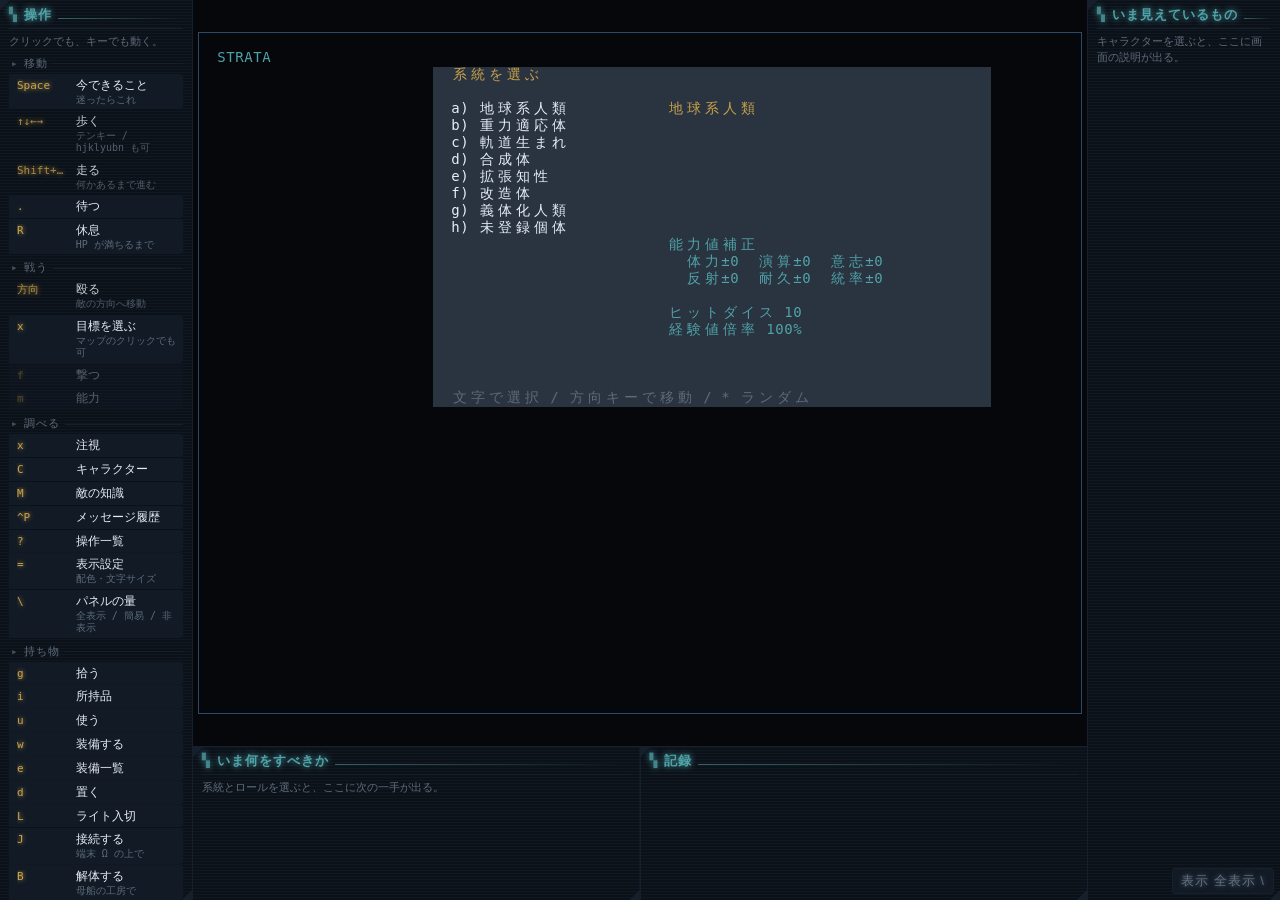
<file: index.dev.html>
<!DOCTYPE html>
<html lang="ja">
<head>
<meta charset="UTF-8">
<meta name="viewport" content="width=device-width, initial-scale=1.0">
<title>STRATA</title>
<!--
  開発用エントリ。src/ を個別に読むのでビルド不要で反復できる。
  配布物は `python build.py` が生成する index.html (単一ファイル)。

  ★このファイルの <script> の並びが「結合順と層」の正本 (docs/01 §1.2, [[D-23]])。
    build.py / src/tests/_setup.js / tools/check_code.js はいずれもここを読む。
    data-layer="rule"  … DOM 非依存。テストから直接ロードでき、DOM 参照は lint で禁止
    data-layer="shell" … 描画・入力・保存・起動。DOM を触ってよい
    boot.js は起動の副作用を持つので必ず最後。

  data-gen.js は src/data/*.json から build.py が生成する ([[D-25]])。
  JSON を編集したら `python build.py` を実行すること。

  画面構成 (docs/09 §9.11, [[D-55]]):
    #cmdpanel  操作パネル(クリックで遊べる)      ─ 枠外UI
    #stage     Canvas 疑似端末 80x40             ─ ゲーム本体
    #guide     いま何をすべきか (進行のガイド)    ─ 枠外UI / 中央下部
    #log       メッセージ履歴                    ─ 枠外UI / 中央下部
    #legend    HUD (今見えているものの説明)       ─ 枠外UI
-->
<!-- BUILD:CSS -->
<link rel="stylesheet" href="src/css/base.css">
<link rel="stylesheet" href="src/css/console.css">
<!-- /BUILD:CSS -->
</head>
<body>
<div id="app">
  <aside id="cmdpanel" class="side"></aside>
  <div id="center">
    <div id="stage"><canvas id="term"></canvas></div>
    <div id="console">
      <section id="guide" class="con"></section>
      <section id="log" class="con"></section>
    </div>
  </div>
  <aside id="legend" class="side"></aside>
</div>
<button id="toggle" type="button">表示 \</button>
<!-- BUILD:JS -->
<script src="src/js/rng.js"        data-layer="rule"></script>
<script src="src/js/util.js"       data-layer="rule"></script>
<script src="src/js/data-gen.js"   data-layer="rule"></script>
<script src="src/js/data.js"       data-layer="rule"></script>
<script src="src/js/stat.js"       data-layer="rule"></script>
<script src="src/js/env.js"        data-layer="rule"></script>
<script src="src/js/site.js"       data-layer="rule"></script>
<script src="src/js/world.js"      data-layer="rule"></script>
<script src="src/js/gen-rooms.js"  data-layer="rule"></script>
<script src="src/js/gen-common.js" data-layer="rule"></script>
<script src="src/js/fov.js"        data-layer="rule"></script>
<script src="src/js/turn.js"       data-layer="rule"></script>
<script src="src/js/actor.js"      data-layer="rule"></script>
<script src="src/js/sigil.js"      data-layer="rule"></script>
<script src="src/js/lore.js"       data-layer="rule"></script>
<script src="src/js/ability.js"    data-layer="rule"></script>
<script src="src/js/player.js"     data-layer="rule"></script>
<script src="src/js/effect.js"     data-layer="rule"></script>
<script src="src/js/combat.js"     data-layer="rule"></script>
<script src="src/js/monster.js"    data-layer="rule"></script>
<script src="src/js/ai.js"         data-layer="rule"></script>
<script src="src/js/item.js"       data-layer="rule"></script>
<script src="src/js/fragment.js"   data-layer="rule"></script>
<script src="src/js/inventory.js"  data-layer="rule"></script>
<script src="src/js/target.js"     data-layer="rule"></script>
<script src="src/js/hub.js"        data-layer="rule"></script>
<script src="src/js/craft.js"      data-layer="rule"></script>
<script src="src/js/signature.js"  data-layer="rule"></script>
<script src="src/js/net.js"        data-layer="rule"></script>
<script src="src/js/origin.js"     data-layer="rule"></script>
<script src="src/js/cmd.js"        data-layer="rule"></script>
<script src="src/js/action.js"     data-layer="rule"></script>
<script src="src/js/devstart.js"   data-layer="rule"></script>
<script src="src/js/render.js"     data-layer="rule"></script>
<script src="src/js/legend.js"     data-layer="rule"></script>
<script src="src/js/term.js"       data-layer="shell"></script>
<script src="src/js/theme.js"      data-layer="shell"></script>
<script src="src/js/panel.js"      data-layer="shell"></script>
<script src="src/js/ui.js"         data-layer="shell"></script>
<script src="src/js/save.js"       data-layer="shell"></script>
<script src="src/js/input.js"      data-layer="shell"></script>
<script src="src/js/boot.js"       data-layer="shell"></script>
<!-- /BUILD:JS -->
</body>
</html>
</file>
<file: src/css/base.css>
/* STRATA — GNU GPL v2. 条文は LICENSE、由来は NOTICE.md。 */
/* STRATA — 基本スタイル。
   ゲーム本体は Canvas 上の疑似ターミナル(src/js/term.js)。
   CSS の役目は、端末の**外**に置く枠外UI(操作パネル・凡例HUD)の見た目と配置
   (docs/09 §9.11, [[D-55]])。 */

:root {
  --bg: #05070a;
  --panel: #0b1119;
  --panel2: #111a25;
  --frame: #16202c;
  --ink: #c8d4e0;
  --dim: #7d8b9a;
  --accent: #4fa3a8;
  --warn: #c9a24a;
  --danger: #c05a4e;
  --tip: #4fa3a8;
  --side-w: clamp(12rem, 15vw, 18rem);
  /* 枠外UI の文字倍率 (docs/09 §9.9)。theme.js が差し替える。
     端末側は fit() が自動で合わせるので、ここは DOM のパネルにだけ効く。 */
  --ui-scale: 1;
}

* { margin: 0; padding: 0; box-sizing: border-box; }

html, body {
  height: 100%;
  background: var(--bg);
  color: var(--ink);
  font-family: "Consolas", "DejaVu Sans Mono", "Courier New", monospace;
  overflow: hidden;
}

/* 枠外UI の文字は --ui-scale に追随する (docs/09 §9.9)。
   端末側は fit() が自前で合わせるので、ここは DOM のパネルにだけ効く。 */

#app {
  height: 100%;
  display: flex;
  align-items: stretch;
  gap: 1px;
  background: var(--frame);
}

/* --- 中央: ゲーム端末 --- */
#stage {
  /* basis 0 にする。auto だと canvas の寸法で stage が膨らみ、
     fit() が stage を測るので寸法が発散しうる。
     #center(縦 flex) の中で、コンソールの残りを全部取る。 */
  flex: 1 1 0;
  min-width: 0;
  min-height: 0;
  overflow: hidden;
  display: flex;
  align-items: center;
  justify-content: center;
  background: var(--bg);
  padding: 4px;
}

#term {
  display: block;
  background: var(--bg);
  /* 指で遊ぶための投定 ([[D-97]])。
     タップ移動も一覧の選択も**連打が前提**なので、
     double-tap ズームと長押し選択が入ると成立しない。 */
  touch-action: manipulation;
  -webkit-tap-highlight-color: transparent;
  -webkit-user-select: none;
  user-select: none;
}
#term:focus { outline: 1px solid #2b4a6b; }

/* --- 両脇: 枠外UI --- */
.side {
  flex: 0 0 var(--side-w);
  width: var(--side-w);
  background: var(--panel);
  overflow-y: auto;
  overflow-x: hidden;
  padding: 6px 9px 20px;
  overflow-wrap: anywhere;
  font-size: calc(12px * var(--ui-scale));
  line-height: 1.45;
  /* 文字を選択できる(不具合報告に貼れる) */
  user-select: text;
}

.p-title {
  font-size: calc(13px * var(--ui-scale));
  color: var(--accent);
  letter-spacing: 1px;
  padding-bottom: 3px;
  border-bottom: 1px solid var(--frame);
  margin-bottom: 5px;
}
.p-note { color: var(--dim); font-size: calc(11px * var(--ui-scale)); margin-bottom: 6px; }

.p-group { margin-bottom: 6px; }
.l-sec { margin-bottom: 10px; }
.p-group h3, .l-sec h3 {
  font-size: calc(11px * var(--ui-scale));
  color: var(--dim);
  font-weight: normal;
  letter-spacing: 1px;
  margin-bottom: 2px;
  padding-left: 2px;
}

/* --- 操作ボタン --- */
.p-cmd {
  touch-action: manipulation;
  -webkit-tap-highlight-color: transparent;
  /* grid にする。flex だと p-sub の 100% 折り返しが効かず、
     ラベルが1文字ずつ縦に潰れる。 */
  display: grid;
  grid-template-columns: 4.4em 1fr;
  align-items: baseline;
  column-gap: 6px;
  width: 100%;
  text-align: left;
  background: var(--panel2);
  color: var(--ink);
  border: 1px solid transparent;
  border-radius: 3px;
  padding: 2px 6px;
  margin-bottom: 1px;
  font: inherit;
  line-height: 1.35;
  cursor: pointer;
}
.p-cmd:hover:not(:disabled) { border-color: var(--accent); background: #16222f; }
.p-cmd:active:not(:disabled) { background: #1d2c3c; }

.p-key {
  color: var(--warn);
  font-size: calc(11px * var(--ui-scale));
  white-space: nowrap;
  overflow: hidden;
  text-overflow: ellipsis;
}
.p-label { white-space: nowrap; overflow: hidden; text-overflow: ellipsis; }
.p-sub {
  grid-column: 2;           /* ラベルの下に回り込む */
  color: var(--dim);
  font-size: calc(10px * var(--ui-scale));
  line-height: 1.25;
}

/* 説明だけの行(押せない) */
.p-cmd.p-info { background: transparent; cursor: default; opacity: .85; }
/* 今は使えないコマンド */
.p-cmd.p-off { opacity: .35; }

/* --- 凡例HUD --- */
.l-row {
  display: grid;
  grid-template-columns: 1.4em 1fr;
  align-items: baseline;
  column-gap: 6px;
  padding: 1px 2px;
}
.l-glyph { text-align: center; font-weight: bold; }
.l-stat { grid-column: 1 / -1; color: var(--ink); }
.l-name { white-space: nowrap; overflow: hidden; text-overflow: ellipsis; }
.l-detail {
  grid-column: 2;
  color: var(--dim);
  font-size: calc(10px * var(--ui-scale));
  line-height: 1.3;
}
/* 状態の行はグリフが無いので1列 */
.l-row:has(> .l-stat) { grid-template-columns: 1fr; }
.l-row:has(> .l-stat) .l-detail { grid-column: 1; padding-left: .8em; }

.l-hint {
  border-left: 2px solid var(--dim);
  padding: 3px 6px;
  margin-bottom: 3px;
  background: var(--panel2);
  border-radius: 0 3px 3px 0;
}
.l-danger { border-left-color: var(--danger); color: #e2a49c; }
.l-warn   { border-left-color: var(--warn);   color: #e0cb95; }
.l-tip    { border-left-color: var(--tip);    color: #9fd4d7; }
.l-info   { border-left-color: var(--frame);  color: var(--ink); }

/* --- 画面が狭いとき ---
   縦積みにはしない。端末は 80x40 で横長なので、
   縦を削られると文字が一気に小さくなる。
   代わりにパネルを端末の上に**重ねる**(既定は畳んだ状態。起動時に JS が決める)。 */
/* 900px 以下は console.css が縦積みにする ([[D-87]])。
   左右に重ねる指定は要らなくなった ―― 重ねると端末の実測が狂う。 */

/* --- パネルを畳む --- */
#app.hide-panels .side { display: none; }

#toggle {
  position: fixed;
  right: 6px;
  bottom: 6px;
  z-index: 10;
  background: var(--panel2);
  color: var(--dim);
  border: 1px solid var(--frame);
  border-radius: 3px;
  padding: 3px 8px;
  font: 11px/1.4 inherit;
  cursor: pointer;
}
#toggle:hover { color: var(--ink); border-color: var(--accent); }
</file>
<file: src/css/console.css>
/* STRATA — GNU GPL v2. 条文は LICENSE、由来は NOTICE.md。 */
/* console.css — 枠外UI のコンソール意匠。docs/09 §9.16 ([[D-82]])。
 *
 * 左右のパネルと中央下部は、SF でいうコンソール / HUD / PipBoy そのもの。
 * そう見せる ―― ただし**読みやすさが先**([[D-52]])。
 *
 * 走査線と発光は --crt で強度を持つ。
 * 高コントラスト配色では theme.js が 0 にする ([[D-79]] の延長)。
 * 色は必ず変数経由。パレット差し替えが効かなくなるため。 */

:root {
  --crt: 1;                      /* 意匠の強度 0..1。0 で走査線と発光が消える */
  --notch: 10px;                 /* 角の切り欠き */
  /* 中央下部の高さ。端末の縦を削るので控えめにする ―― 端末が本体 */
  --con-h: clamp(5.5rem, 17vh, 10rem);
}

/* --- 中央列: 端末 + コンソール --- */
#center {
  flex: 1 1 0;
  min-width: 0;
  min-height: 0;
  display: flex;
  flex-direction: column;
  gap: 1px;
  background: var(--frame);
}

#console {
  flex: 0 0 var(--con-h);
  min-height: 0;
  display: flex;
  gap: 1px;
  background: var(--frame);
}

.con {
  flex: 1 1 0;
  min-width: 0;
  /* 長い一続きの文でも必ず折り返す。折り返さないと右端で切れる */
  overflow-wrap: anywhere;
  word-break: break-word;
  background: var(--panel);
  padding: 5px 9px 6px;
  overflow-y: auto;
  overflow-x: hidden;
  font-size: calc(12px * var(--ui-scale));
  line-height: 1.45;
  user-select: text;
  position: relative;
}

/* --- 共通の意匠: 走査線と角の切り欠き --- */
.side, .con {
  clip-path: polygon(
    var(--notch) 0, 100% 0, 100% calc(100% - var(--notch)),
    calc(100% - var(--notch)) 100%, 0 100%, 0 var(--notch)
  );
}

.side::before, .con::before {
  content: "";
  position: absolute;
  inset: 0;
  pointer-events: none;
  z-index: 1;
  background: repeating-linear-gradient(
    to bottom,
    rgba(255, 255, 255, calc(.030 * var(--crt))) 0 1px,
    transparent 1px 3px
  );
}
.side { position: relative; }

/* --- 見出し --- */
.p-title {
  position: relative;
  z-index: 2;
  display: flex;
  align-items: baseline;
  gap: 6px;
  text-shadow: 0 0 calc(6px * var(--crt)) currentColor;
}
.p-title::before { content: "▚"; opacity: .8; }
.p-title::after {
  content: "";
  flex: 1;
  height: 1px;
  background: linear-gradient(to right, var(--accent), transparent);
  opacity: .55;
}

.p-group h3, .l-sec h3, .con h3 {
  position: relative;
  z-index: 2;
  display: flex;
  align-items: center;
  gap: 5px;
}
.p-group h3::before, .l-sec h3::before, .con h3::before {
  content: "▸";
  opacity: .7;
}
.p-group h3::after, .l-sec h3::after, .con h3::after {
  content: "";
  flex: 1;
  height: 1px;
  background: var(--frame);
}

/* --- 中身は走査線より上に --- */
.side > *, .con > * { position: relative; z-index: 2; }

/* --- 操作ボタン: コンソールのキーらしく --- */
.p-cmd {
  border-left: 2px solid transparent;
  border-radius: 0 3px 3px 0;
}
.p-cmd:hover:not(:disabled) { border-left-color: var(--accent); }
.p-key { text-shadow: 0 0 calc(5px * var(--crt)) currentColor; }

/* --- HUD のグリフを光らせる --- */
.l-glyph { text-shadow: 0 0 calc(6px * var(--crt)) currentColor; }

/* --- ガイド: 押せる行動 ([[D-85]]) --- */
#guide .g-act {
  touch-action: manipulation;
  -webkit-tap-highlight-color: transparent;
  /* p-cmd と同じ組み。キー / ラベル / 理由 の3列で、理由は折り返す */
  display: grid;
  grid-template-columns: 3.6em 1fr;
  align-items: baseline;
  column-gap: 6px;
  width: 100%;
  text-align: left;
  background: var(--panel2);
  color: var(--ink);
  border: 1px solid transparent;
  border-left: 2px solid var(--dim);
  border-radius: 0 3px 3px 0;
  padding: 2px 7px;
  margin-bottom: 2px;
  font: inherit;
  line-height: 1.35;
  cursor: pointer;
}
#guide .g-act:hover { background: #16222f; border-color: var(--accent); }
#guide .g-act:active { background: #1d2c3c; }
#guide .g-key {
  color: var(--warn);
  text-shadow: 0 0 calc(5px * var(--crt)) currentColor;
  white-space: nowrap;
  overflow: hidden;
  text-overflow: ellipsis;
}
#guide .g-label { font-weight: bold; }
#guide .g-why {
  grid-column: 2;
  color: var(--dim);
  font-size: calc(10px * var(--ui-scale));
  line-height: 1.25;
}
#guide .g-act.l-danger { border-left-color: var(--danger); }
#guide .g-act.l-warn   { border-left-color: var(--warn); }
#guide .g-act.l-tip    { border-left-color: var(--tip); }
#guide .g-act.l-info   { border-left-color: var(--dim); }

/* --- ガイド: 助言 (押せない) --- */
#guide .g-hint {
  border-left: 2px solid var(--dim);
  padding: 3px 7px;
  margin-bottom: 3px;
  background: var(--panel2);
  border-radius: 0 3px 3px 0;
}
#guide .l-danger { border-left-color: var(--danger); color: #e2a49c; }
#guide .l-warn   { border-left-color: var(--warn);   color: #e0cb95; }
#guide .l-tip    { border-left-color: var(--tip);    color: #9fd4d7; }
#guide .l-info   { border-left-color: var(--frame);  color: var(--ink); }

/* --- メッセージ履歴 (中央下部・右) --- */
#log .m-row {
  padding: 1px 2px 1px 10px;
  text-indent: -8px;
  color: var(--dim);
}
#log .m-row::before { content: "› "; opacity: .5; }
#log .m-new { color: var(--ink); }
#log .m-count { color: var(--accent); }

/* --- 表示量の3段 ([[D-83]]) --- */
#app.ui-slim .side { display: none; }
#app.ui-bare .side { display: none; }
#app.ui-bare #console { display: none; }

#toggle {
  letter-spacing: 1px;
  text-shadow: 0 0 calc(5px * var(--crt)) currentColor;
}

/* 縦が狭い画面では更に詰める。端末の高さが先に犠牲になってはいけない */
@media (max-height: 820px) {
  :root { --con-h: clamp(4.5rem, 14vh, 7rem); }
}

/* 横長で背が低い画面(スマホ横・小型タブレット横)は、
   コンソールを**端末の下ではなく右**に置く。
   端末は40行あるので、縦を削ると一気に読めなくなる ([[D-87]])。 */
@media (max-height: 560px) and (min-width: 700px) {
  #center { flex-direction: row; }
  #console {
    flex: 0 0 34%;
    flex-direction: column;
    height: auto;
    width: auto;
    min-width: 0;
  }
  .con { min-height: 0; }
}

/* ================= 縦積み (タブレット・携帯) ([[D-87]]) =================
 *
 * **判断は画面幅だけで決める。** 端末の都合を CSS に戻さない ――
 * 戻すと「クラスがレイアウトを変え、レイアウトが測定を変え、測定がクラスを変える」
 * 循環になり、タブレットで端末のサイドバーと要約札が同時に出た。
 *
 * 縦積みのときは端末のサイドバーを必ず畳む(term.js が同じ幅を見る)。
 * その16桁はマップに回り、状態は下の要約札が受け持つ。 */

.l-strip { display: none; }
.l-chip { white-space: nowrap; flex: 0 0 auto; }
.l-chip-k { color: var(--dim); margin-right: 4px; }
.l-chip-v { font-weight: bold; }

@media (max-width: 900px) {
  #app {
    flex-direction: column;
    gap: 1px;
    /* 縦積みでは、どの子も画面幅を超えてはいけない。
       超えると #stage の実測が画面より広くなり、fit() が桁数を読み違える。 */
    min-width: 0;
    max-width: 100%;
    overflow: hidden;
  }
  #center, #legend, #console, #stage, .con {
    width: 100%;
    min-width: 0;
    max-width: 100%;
  }

  /* 左の操作パネルは畳む。指で遊ぶならガイドのボタンとタップ移動で足りる */
  #cmdpanel { display: none; }

  /* 並び: HUD要約 → 端末 → ガイド/記録。
     状態は上、操作は親指の届く下。#console は #center の子なので
     order では #legend と並べ替えられない ―― #legend 側を上へ出す。 */
  #center { flex: 1 1 auto; min-height: 0; order: 2; }

  /* **端末が状態を出していないので、HUD は必ず出す。**
     簡易表示(ui-slim)より優先する ―― 消していいのは ui-bare だけ。 */
  #legend, #app.ui-slim #legend {
    display: block;
    flex: 0 0 auto;
    max-height: 22vh;
    order: 1;
    padding: 3px 8px;
    /* 角の切り欠き(10px)は高さ20px ほどの帯をほとんど削る。
       背の低い帯では意匠より中身を優先する ([[D-52]] と同じ考え方)。 */
    clip-path: none;
    border-bottom: 1px solid var(--frame);
  }
  #app.ui-bare #legend { display: none; }

  #legend .p-title { display: none; }
  #legend .l-body { display: none; }
  #legend .l-strip {
    display: flex;
    flex-wrap: wrap;
    gap: 2px 10px;
    padding: 1px 0;
  }

  /* 中央下部は縦に積む。横2列だと1列あたりが狭すぎる。
     端末より先にここの高さを確保する ―― 押すものが見えないと遊べない。 */
  #console {
    flex: 0 0 auto;
    flex-direction: column;
    height: 32vh;
  }
  #guide { flex: 1 1 60%; }
  #log   { flex: 1 1 40%; }

  /* 指で押せる大きさにする */
  #guide .g-act { padding: 7px 9px; margin-bottom: 4px; }
  #guide .g-label { font-size: calc(13px * var(--ui-scale)); }
}

/* 縦が狭い画面では中央下部を詰める。端末の高さが先に犠牲になってはいけない */
@media (max-height: 820px) {
  :root { --con-h: clamp(4.5rem, 14vh, 7rem); }
}

/* 横長で背が低い画面(スマホ横・小型タブレット横)は、
   コンソールを**端末の下ではなく右**に置く。
   端末は40行あるので、縦を削ると一気に読めなくなる ([[D-87]])。 */
@media (max-height: 560px) and (min-width: 700px) {
  #center { flex-direction: row; }
  #console {
    flex: 0 0 34%;
    flex-direction: column;
    height: auto;
    width: auto;
    min-width: 0;
  }
  .con { min-height: 0; }
}
</file>
